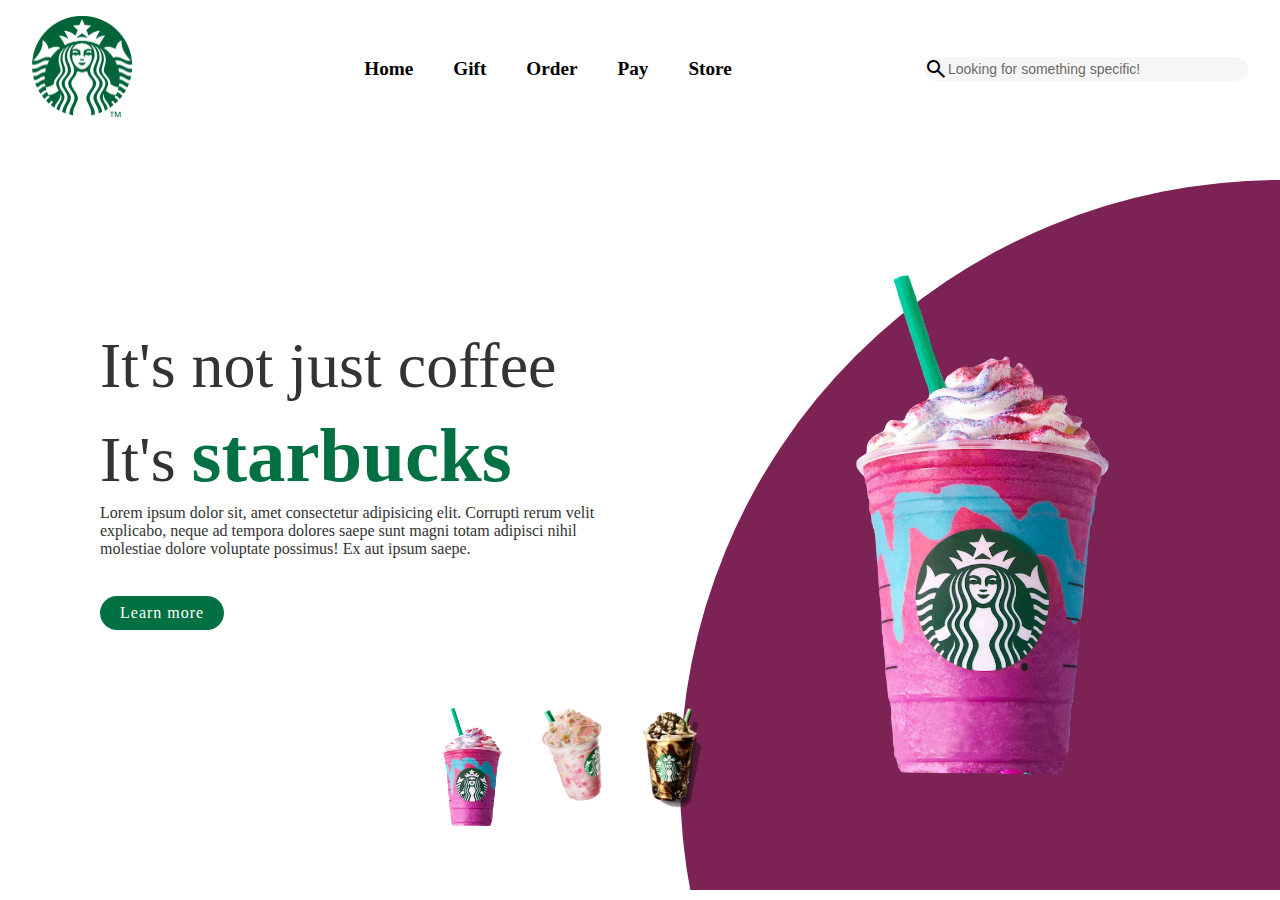
<file: codsoft landing page/index.html>
<!DOCTYPE html>
<html lang="en">
  <head>
    <meta charset="UTF-8" />
    <meta name="viewport" content="width=device-width, initial-scale=1.0" />
    <title>LANDING PAGE</title>
    <link rel="stylesheet" href="style.css" />
    <link rel="stylesheet" href="https://fonts.googleapis.com/css2?family=Material+Symbols+Outlined:opsz,wght,FILL,GRAD@24,400,0,0" />
  </head>
  <body>
    <section>
      <div class="circle"></div>
      <header>
        
        <a href="#"><img src="project images/logostar.png" class="logostar" /></a>
        <ul>
          <li><a href="#">Home</a></li>
          <li><a href="#">Gift</a></li>
          <li><a href="#">Order</a></li>
          <li><a href="#">Pay</a></li>
          <li><a href="#">Store</a></li>
        </ul>
        <form>
          <div class="search">
              <span class="search-icon material-symbols-outlined"> search </span>
              <input class="search-input" type="search" placeholder="Looking for something specific!"  size="50">
          </div>
      </form>  
      </header>
      <div class="content">
        <div class="textbox">
          <h2>It's not just coffee <br />It's <span>starbucks </span></h2>
          <p>
            Lorem ipsum dolor sit, amet consectetur adipisicing elit. Corrupti
            rerum velit explicabo, neque ad tempora dolores saepe sunt magni
            totam adipisci nihil molestiae dolore voluptate possimus! Ex aut
            ipsum saepe.
          </p>
          <br />
          <a href="#">Learn more</a>
        </div>
        <div class="imgbox">
          <img src="project images/pinkdrink.png" alt=" " class="starbucks" />
        </div>
      </div>
      <ul class="thumb">
        <li><img src="project images/pinkdrink.png" onclick="imgSlider('project images/pinkdrink.png');changecirclecolor('#7d2254')"/></li>
        <li><img src="project images/light.png"     onclick="imgSlider('project images/light.png');changecirclecolor('#e099df')"/></li>
        <li><img src="project images/test1.png"    onclick="imgSlider('project images/test1.png');changecirclecolor('#5c2b11')"/></li>
      </ul>
      
    </section>
    <script type="text/javascript">
      function imgSlider(anything){
        document.querySelector('.starbucks').src = anything;
      }
      function changecirclecolor(color){
        const circle = document.querySelector('.circle');
        circle.style.background = color;
      }
    </script>
  </body>
</html>
</file>
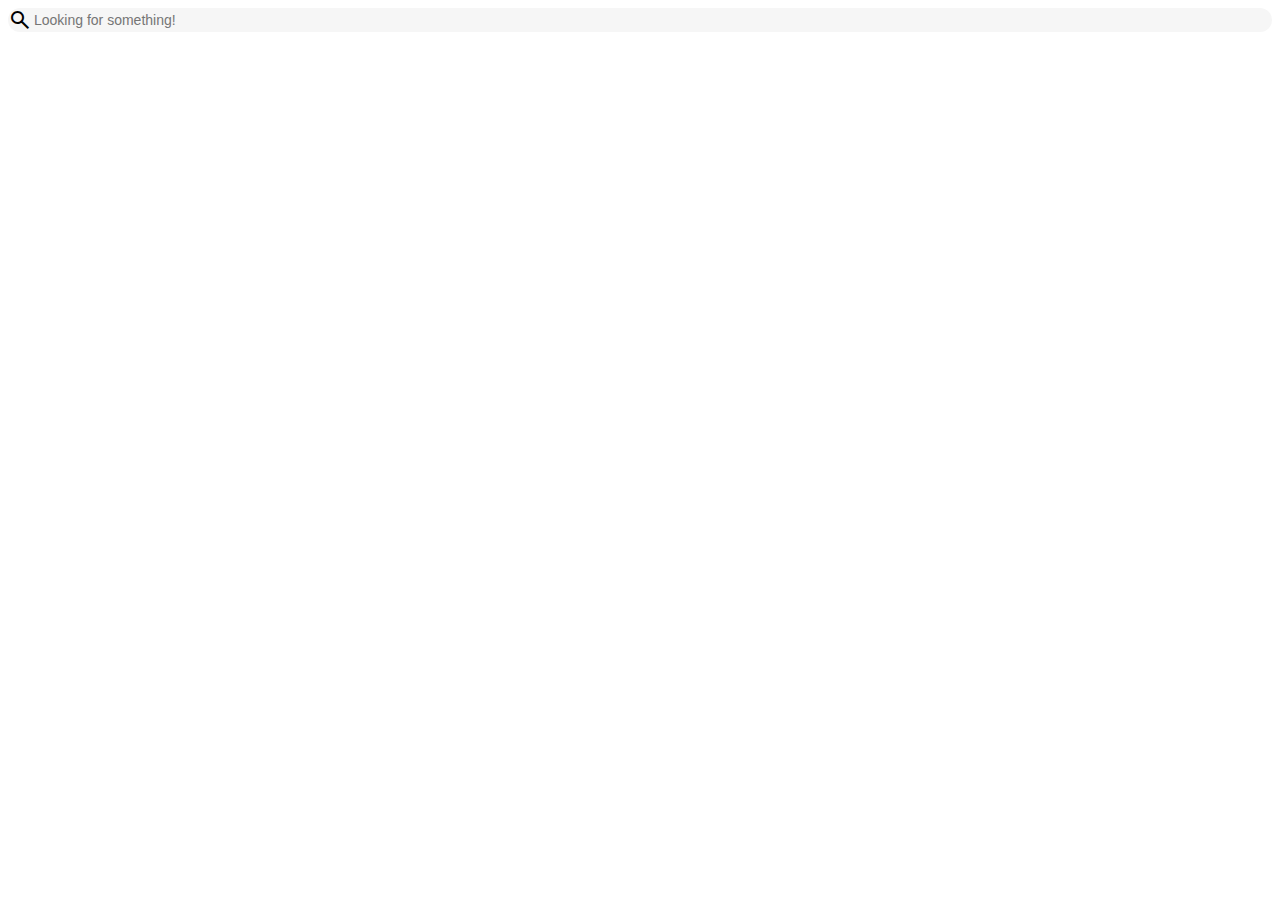
<file: codsoft landing page/search.html>
<!DOCTYPE html>
<html lang="en">
<head>
    <meta charset="UTF-8">
    <meta name="viewport" content="width=device-width, initial-scale=1.0">
    <title>Document</title>
    <link rel="stylesheet" href="searchbar.css">
    <link rel="stylesheet" href="https://fonts.googleapis.com/css2?family=Material+Symbols+Outlined:opsz,wght,FILL,GRAD@24,400,0,0" />
</head>
<body>
    <form>
        <div class="search">
            <span class=" search-icon material-symbols-outlined"> search </span>
            <input class="search-input" type="search" placeholder="Looking for something!" >
        </div>
    </form>
   
</body>
</html>
</file>
<file: codsoft landing page/style.css>
*{
    margin: 0;
    padding: 0;
    box-sizing: border-box;
    font-family: 'poppins'sans-serif;
}
section{
    position: relative;
    width: 100%;
    min-height: 100vh;
    padding: 100px 100px 0px 100px;
    display: flex;
    justify-content: space-between;
    align-items: center;
    background-color: white;
}
header{
    position: absolute;
    top: 0;
    left: 0;
    width: 100%;
   padding: 1rem 2rem ;
    display: flex;
    justify-content: space-between;
    align-items: center;
}
header .input{
    padding: 10px;
    border: 1px rgb(161, 156, 152) solid;
    margin-right: 60px;
    box-sizing: border-box;
    float: left;
}
header .logostar{
    
    position: relative;
    max-width: 100px;
    
}
header ul{
     position: relative;
     display: flex;
     
}
header ul li{
    list-style: none;
    font-weight: 300;
    font-size: larger;
}
header ul li a{
    display: inline-block;
    color: black;
    font-weight: 700;
    margin-left: 40px;
    text-decoration: none;
    margin-right: 6  0px;
    
}
header ul li a:hover{
    border-bottom:solid 2px #017143;
    border-radius:5px
}
.content{
    position: relative;
    width: 100%;
    display: flex;
    justify-content: space-between;
    
}
.content .textbox{
    position: relative;
    max-width: 500px;
   margin-top: 6rem;
}
.content .textbox h2{
    color: #333;
    font-size: 4em;
    line-height: 1.4em;
    font-weight: 400;
    left: 40px;
}
.content .textbox h2 span{
    color: #017143;
    font-size: 1.2em;
    font-weight: 900;
}
.content .textbox p{
    color: #333;
}
.content .textbox a{
    display: inline-block;
    margin-top: 20px;
    padding: 8px 20px;
    background: #017143;
    color: #fff;
    border-radius: 40px;
    font-weight: 500;
    letter-spacing: 1px;
    text-decoration: none;
}
.content .imgbox{
    width: 600px;
    display: flex;
    justify-content: flex-end;
    padding-right: 70px;
    margin-top: 50px;
}
 .content .imgbox img{
    max-width: 400px;
    height: 500px;
 }
 .thumb{
    position: absolute;
    left: 40%;
    bottom: 70px;
    transform: translateX(-30%);
    display: flex;
 }
 .thumb li{
    list-style: none;
    display: inline-block;
    margin: 0 20px;
    cursor: pointer;
    transition: 0.5s;
 }
 .thumb li:hover{
    transform: translateY(-15px);
 }
 .thumb li img{
    max-width: 60px;
 }
 .circle{
    position: absolute;
    top: 80px;
    left: 0;
    width: 100%;
    height: 90%;
    background:#7d2254;
    clip-path: circle(600px at right 700px);
 }
 .search{
    --padding:14px 
    width: max-content;
    display: flex;
    align-items: center;
    padding:var(--padding);
    border-radius: 28px;
    background: #f6f6f6;
}
.search-input{
    font-size: 14px;
    font-family: 'lexend' sans-serif;
    color: #333333;
    margin-right:var(--padding);
    outline: none;
    border: none;
    background: transparent;
    width: 300px;
}
.search-input::placeholder
 {
    color: rgb(109, 104, 104)
}
.search-icon {
    background-color:rgb(21, 21, 21)
    margin: 0px 10px 0px 10px;
}
</file>
<file: codsoft landing page/searchbar.css>
.search{
    --padding:14px
    width: max-content;
    display: flex;
    align-items: center;
    padding:var(--padding);
    border-radius: 28px;
    background: #f6f6f6;
}
.search-input{
    font-size: 14px;
    font-family: 'lexend' sans-serif;
    color: #333333;
    margin-left:var(--padding);
    outline: none;
    border: none;
    background: transparent;
    width: 300px;
}
.search-input::placeholder
 {
    color: rgb(0, 0, 0 0.25);
}
.search-icon{
    color: rgb(0, 0, 0 0.25);
}
.c{
    color:pink
}
</file>
